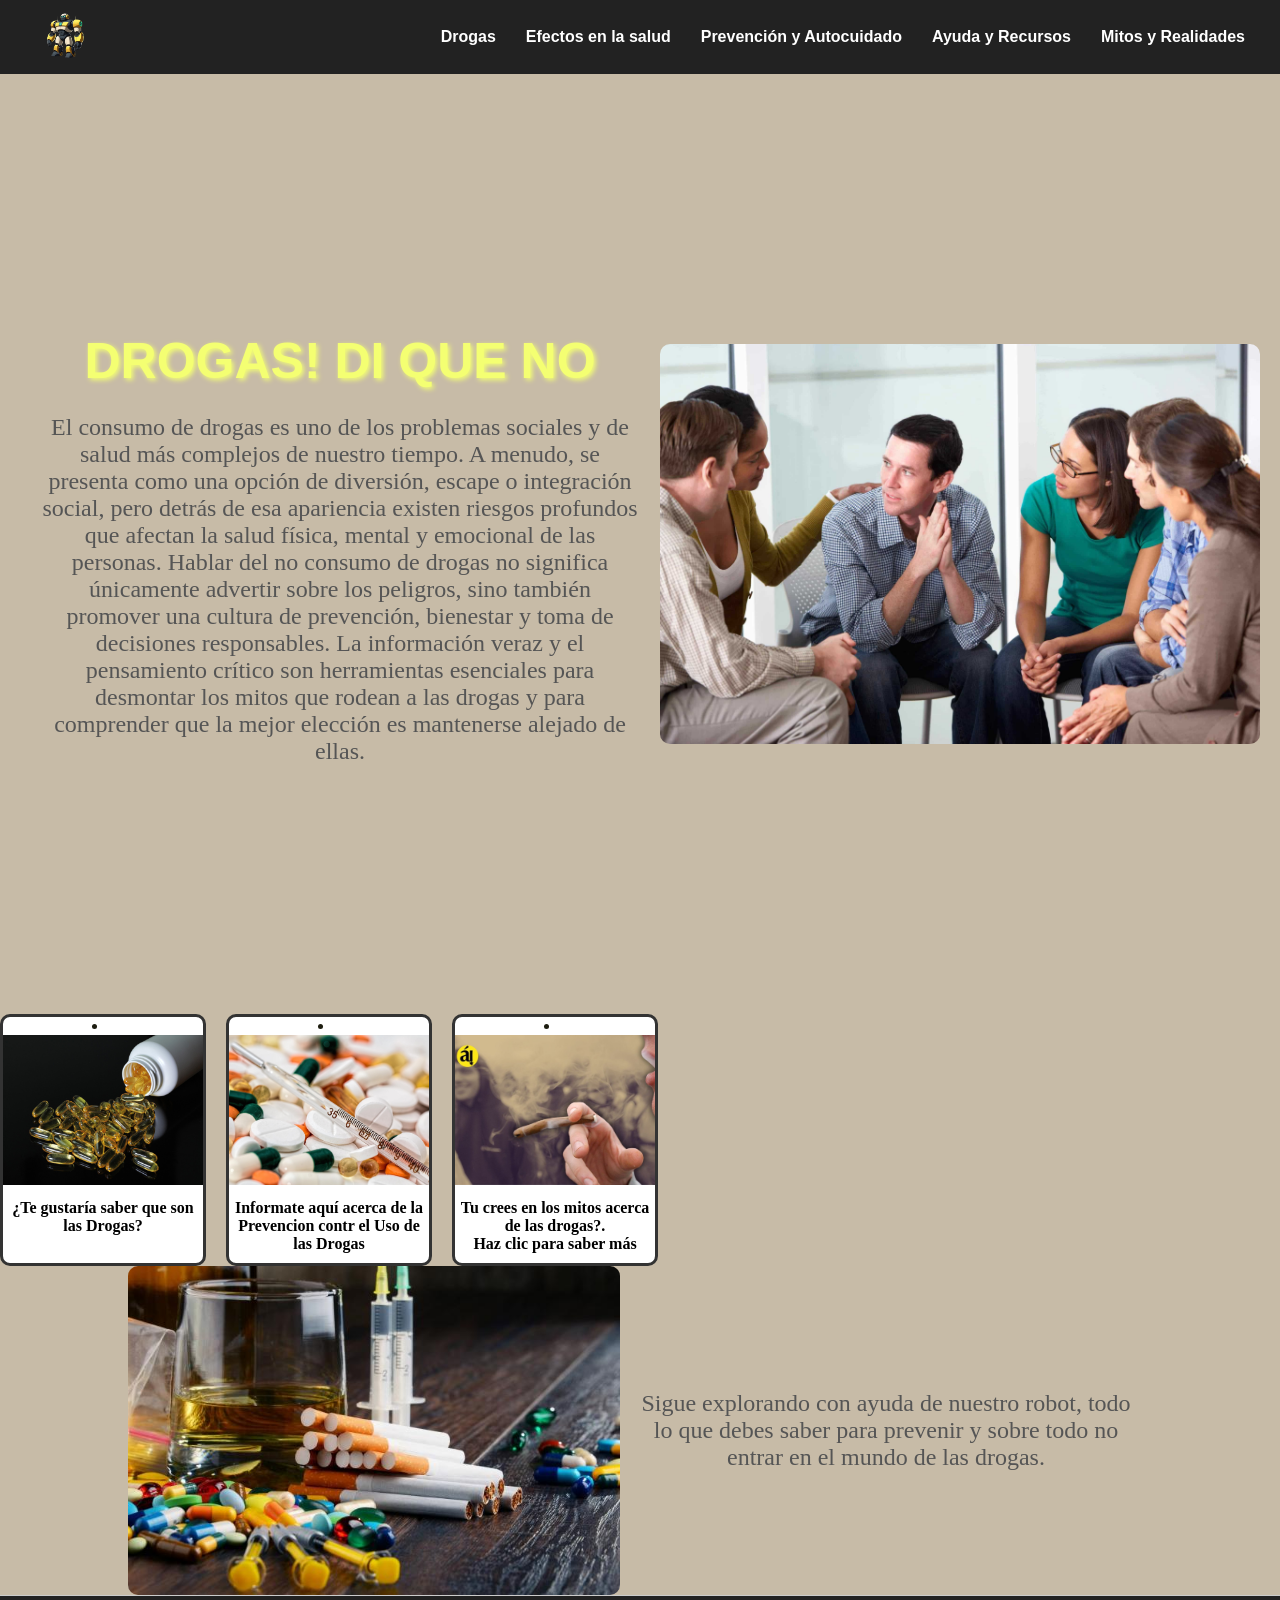
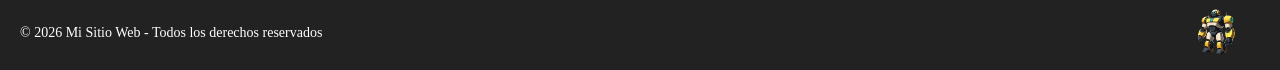
<file: index.html>
<!DOCTYPE html>
<html lang="es">

<head>
    <meta charset="UTF-8">
    <title>Página Principal</title>
    <link rel="stylesheet" href="style.css">
</head>

<body>
    <header>
        <div class="logo">
            <img src="./img/robot.png" alt="Logo">
        </div>
        <nav>
            <ul class="menu">
                <li><a href="./html/drogas.html">Drogas</a></li>
                <li><a href="./html/efectos.html">Efectos en la salud</a></li>
                <li><a href="./html/prevencion.html">Prevención y Autocuidado</a></li>
                <li><a href="./html/ayuda.html">Ayuda y Recursos</a></li>
                <li><a href="./html/mitos.html">Mitos y Realidades</a></li>
            </ul>
            <div class="hamburger" id="hamburger">
                ☰
            </div>
        </nav>
    </header>


    <div class="contenedor1">
        <div class="texto">
            <h1 class="tit1">DROGAS! DI QUE NO </h1>
            <p>El consumo de drogas es uno de los problemas sociales y de salud más complejos de nuestro tiempo. A
                menudo, se presenta como una opción de diversión, escape o integración social, pero detrás de esa
                apariencia existen riesgos profundos que afectan la salud física, mental y emocional de las personas.
                Hablar del no consumo de drogas no significa únicamente advertir sobre los peligros, sino también
                promover una cultura de prevención, bienestar y toma de decisiones responsables. La información veraz y
                el pensamiento crítico son herramientas esenciales para desmontar los mitos que rodean a las drogas y
                para comprender que la mejor elección es mantenerse alejado de ellas.
            </p>
        </div>
        <div class="imagen">
            <img src="./img/reunion de drogadictos.jpeg" alt="Imagen portada">
        </div>
    </div>
    <a href=""></a>






    <div class="contenedor">
        <div class="caratula" >
            <li><a href="./html/drogas.html">
            <img src="./img/alflucio-medicine-6557489_1280.jpg" alt="">
            <p>¿Te gustaría saber que son las Drogas?</p>
            </a></li>
        </div>
        <div class="caratula" data-link="">
            <li><a href="./html/prevencion.html">
            <img src="./img/stevepb-thermometer-1539191_1280.jpg" alt="">
            <p>Informate aquí acerca de la Prevencion contr el Uso de las <strong>Drogas</strong></p>
             </a></li>
        </div>
        <div class="caratula">
            <li><a href="./html/mitos.html">
            <img src="./img/dorgas-adolescentes-cuba.jpg" alt="Imagen 3">
            <p>Tu crees en los mitos acerca de las drogas?.
                <br> Haz clic para saber más
            </p>
             </a></li>
        </div>
    </div>

    <div class="contenedor3">
        <div class="imagen">
            <img src="./img/5edc0d752a2c2.r_1591495319906.0-271-2200-1363.jpg" alt="Ejemplo de imagen">
        </div>
        <div class="texto">
            <p>Sigue explorando con ayuda de nuestro robot, todo lo que debes saber para prevenir y sobre todo no
                entrar en el mundo de las drogas.

            </p>
        </div>
    </div>







    <footer class="footer">
        <div class="footer-texto">
            <p>&copy; 2026 Mi Sitio Web - Todos los derechos reservados</p>
        </div>
        <div class="footer-logo">
            <img src="./img/robot.png" alt="Logo">
        </div>
    </footer>






    <script src="script.js"></script>
</body>

</html>
</file>
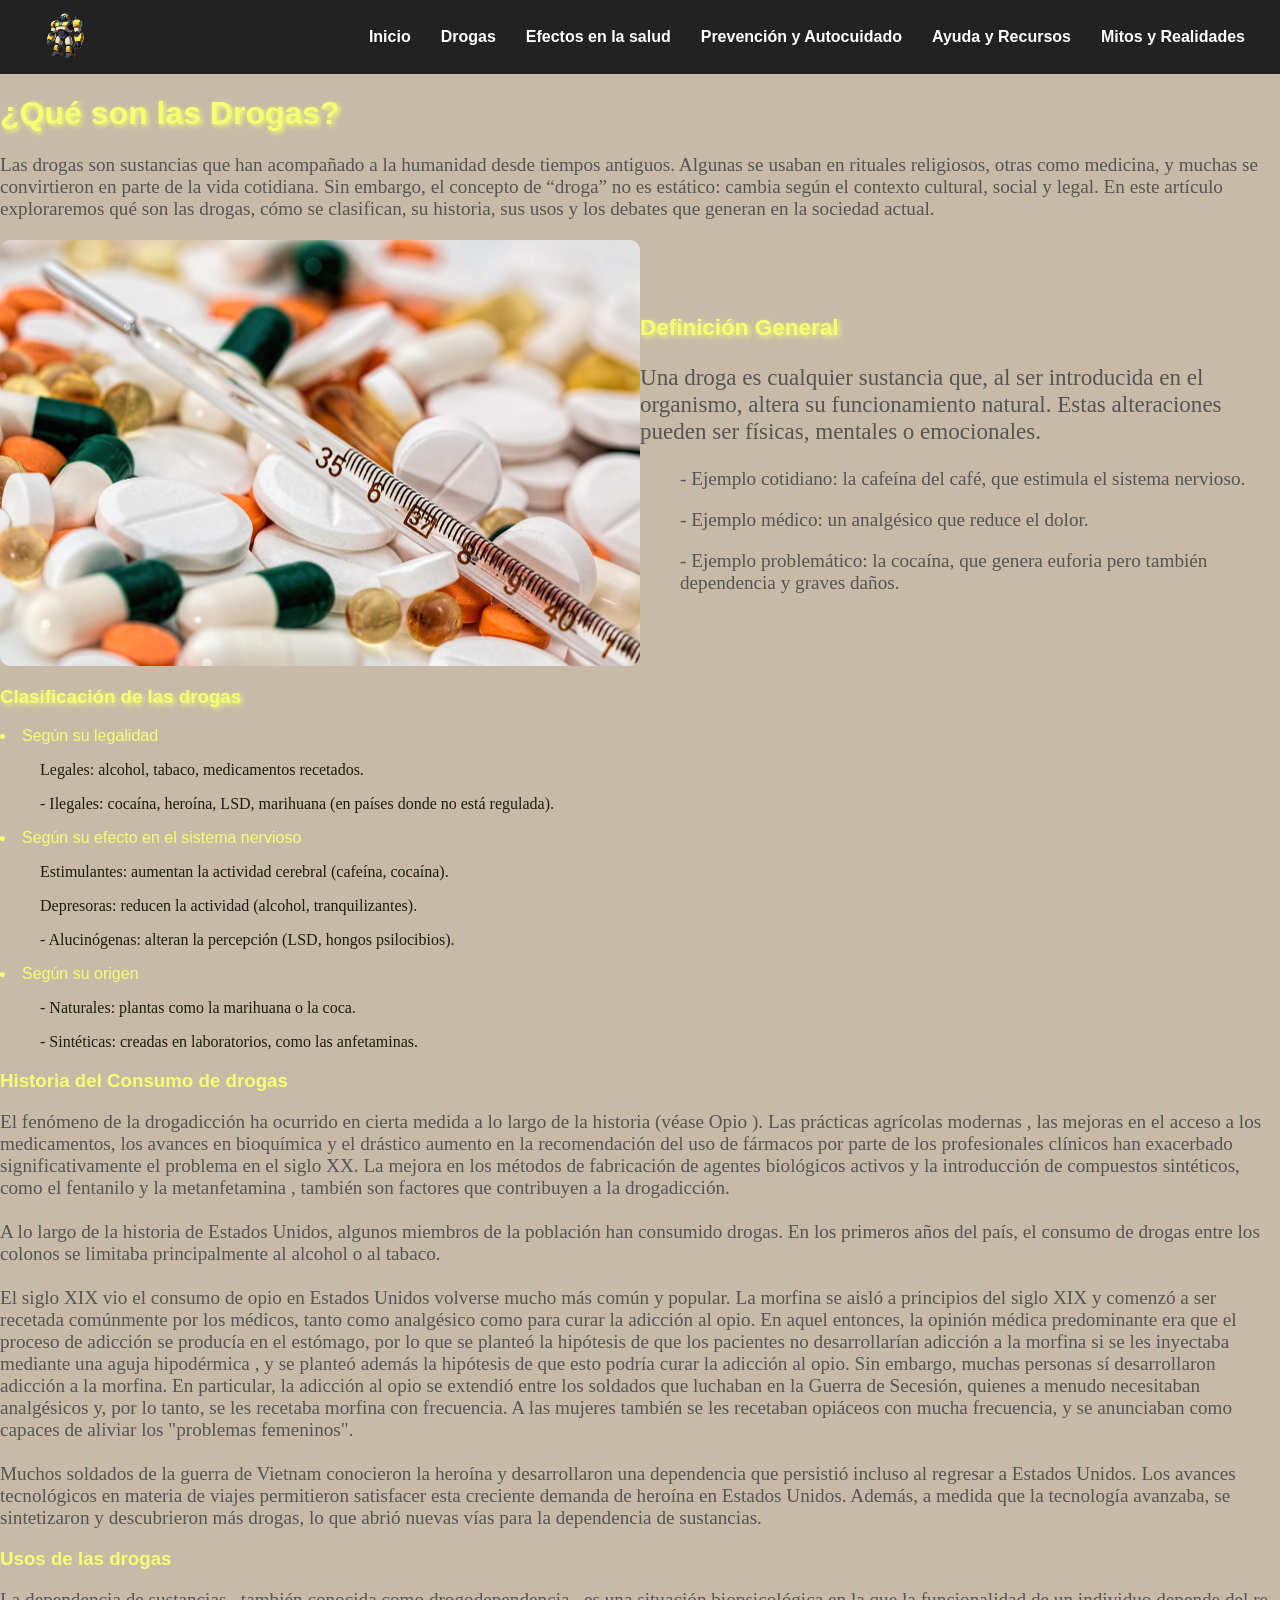
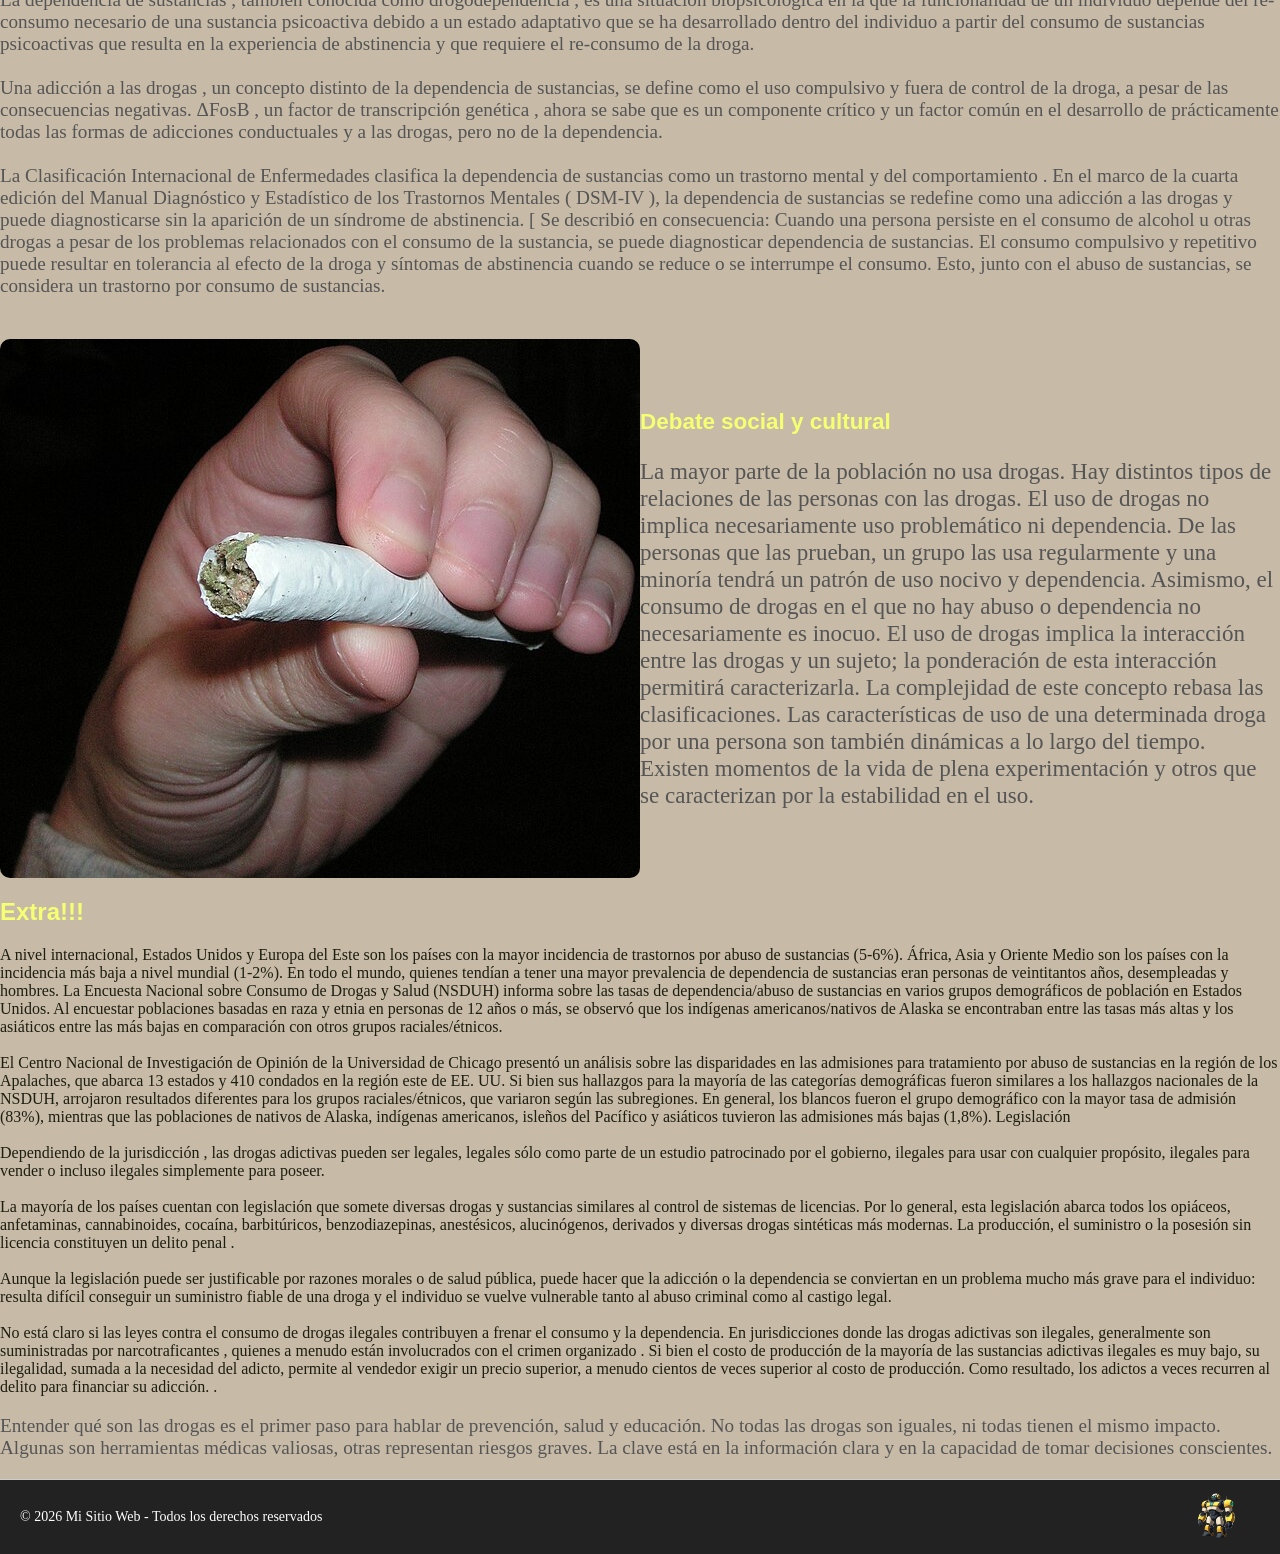
<file: html/drogas.html>
<!DOCTYPE html>
<html lang="en">

<head>
    <meta charset="UTF-8">
    <meta name="viewport" content="width=device-width, initial-scale=1.0">
    <title>DROGAS</title>
    <link rel="stylesheet" href="../css/style2.css">
</head>

<body>
    <header>
        <div class="logo">
            <img src="../img/robot.png" alt="Logo">
        </div>
        <nav>
            <ul class="menu">
                <li><a href="../index.html">Inicio</a></li>
                <li><a href="../html/drogas.html">Drogas</a></li>
                <li><a href="../html/efectos.html">Efectos en la salud</a></li>
                <li><a href="../html/prevencion.html">Prevención y Autocuidado</a></li>
                <li><a href="../html/ayuda.html">Ayuda y Recursos</a></li>
                <li><a href="../html/mitos.html">Mitos y Realidades</a></li>
            </ul>
            <div class="hamburger" id="hamburger">
                ☰
            </div>
        </nav>
    </header>

    <h1 class="tit1">¿Qué son las Drogas?</h1>

    <p class="texto">Las drogas son sustancias que han acompañado a la humanidad desde tiempos antiguos. Algunas se
        usaban en rituales
        religiosos, otras como medicina, y muchas se convirtieron en parte de la vida cotidiana. Sin embargo, el
        concepto de “droga” no es estático: cambia según el contexto cultural, social y legal. En este artículo
        exploraremos qué son las drogas, cómo se clasifican, su historia, sus usos y los debates que generan en la
        sociedad actual.</p>




    <div class="bloque">
        <div class="imagen">
            <img src="../img/stevepb-thermometer-1539191_1280.jpg" alt="Ejemplo gráfico">
        </div>
        <div class="texto">
            <h3 class="tit1">Definición General</h3>
            <p class="texto">
                Una droga es cualquier sustancia que, al ser introducida en el organismo, altera su funcionamiento
                natural. Estas alteraciones pueden ser físicas, mentales o emocionales.
            </p>

            <ol> - Ejemplo cotidiano: la cafeína del café, que estimula el sistema nervioso.</ol>
            <ol>- Ejemplo médico: un analgésico que reduce el dolor.</ol>
            <ol>- Ejemplo problemático: la cocaína, que genera euforia pero también dependencia y graves daños.</ol>
        </div>
    </div>

    <h3 class="tit1">Clasificación de las drogas</h3>

    <li class="tit2"> Según su legalidad</li>
    <ol> Legales: alcohol, tabaco, medicamentos recetados.</ol>
    <ol> - Ilegales: cocaína, heroína, LSD, marihuana (en países donde no está regulada).</ol>
    <li class="tit2"> Según su efecto en el sistema nervioso</li>
    <ol> Estimulantes: aumentan la actividad cerebral (cafeína, cocaína).</ol>
    <ol> Depresoras: reducen la actividad (alcohol, tranquilizantes).</ol>
    <ol> - Alucinógenas: alteran la percepción (LSD, hongos psilocibios).</ol>
    <li class="tit2"> Según su origen</li>
    <ol> - Naturales: plantas como la marihuana o la coca.</ol>
    <ol> - Sintéticas: creadas en laboratorios, como las anfetaminas.</ol>

    </p>
    <h3 class="tit2">Historia del Consumo de drogas</h3>

    <p class="texto">
        El fenómeno de la drogadicción ha ocurrido en cierta medida a lo largo de la historia (véase Opio ). Las
        prácticas
        agrícolas modernas , las mejoras en el acceso a los medicamentos, los avances en bioquímica y el drástico
        aumento en
        la recomendación del uso de fármacos por parte de los profesionales clínicos han exacerbado significativamente
        el
        problema en el siglo XX. La mejora en los métodos de fabricación de agentes biológicos activos y la introducción
        de
        compuestos sintéticos, como el fentanilo y la metanfetamina , también son factores que contribuyen a la
        drogadicción.
        <br>
        <br>
        A lo largo de la historia de Estados Unidos, algunos miembros de la población han consumido drogas. En los
        primeros
        años del país, el consumo de drogas entre los colonos se limitaba principalmente al alcohol o al tabaco.
        <br>
        <br>
        El siglo XIX vio el consumo de opio en Estados Unidos volverse mucho más común y popular. La morfina se aisló a
        principios del siglo XIX y comenzó a ser recetada comúnmente por los médicos, tanto como analgésico como para
        curar
        la adicción al opio. En aquel entonces, la opinión médica predominante era que el proceso de adicción se
        producía en
        el estómago, por lo que se planteó la hipótesis de que los pacientes no desarrollarían adicción a la morfina si
        se
        les inyectaba mediante una aguja hipodérmica , y se planteó además la hipótesis de que esto podría curar la
        adicción
        al opio. Sin embargo, muchas personas sí desarrollaron adicción a la morfina. En particular, la adicción al opio
        se
        extendió entre los soldados que luchaban en la Guerra de Secesión, quienes a menudo necesitaban analgésicos y,
        por
        lo tanto, se les recetaba morfina con frecuencia. A las mujeres también se les recetaban opiáceos con mucha
        frecuencia, y se anunciaban como capaces de aliviar los "problemas femeninos".
        <br>
        <br>
        Muchos soldados de la guerra de Vietnam conocieron la heroína y desarrollaron una dependencia que persistió
        incluso
        al regresar a Estados Unidos. Los avances tecnológicos en materia de viajes permitieron satisfacer esta
        creciente
        demanda de heroína en Estados Unidos. Además, a medida que la tecnología avanzaba, se sintetizaron y
        descubrieron
        más drogas, lo que abrió nuevas vías para la dependencia de sustancias.
        <br>
    </p>

    <h3 class="tit2">Usos de las drogas</h3>

    <p class="texto">
        La dependencia de sustancias , también conocida como drogodependencia , es una situación biopsicológica en la
        que la funcionalidad de un individuo depende del re-consumo necesario de una sustancia psicoactiva debido a un
        estado adaptativo que se ha desarrollado dentro del individuo a partir del consumo de sustancias psicoactivas
        que resulta en la experiencia de abstinencia y que requiere el re-consumo de la droga.
        <br>
        <br>
        Una adicción a las drogas , un concepto distinto de la dependencia de sustancias, se define como el uso
        compulsivo y fuera de control de la droga, a pesar de las consecuencias negativas. ΔFosB , un factor de
        transcripción genética , ahora se sabe que es un componente crítico y un factor común en el desarrollo de
        prácticamente todas las formas de adicciones conductuales y a las drogas, pero no de la dependencia.
        <br>
        <br>

        La Clasificación Internacional de Enfermedades clasifica la dependencia de sustancias como un trastorno mental y
        del comportamiento . En el marco de la cuarta edición del Manual Diagnóstico y Estadístico de los Trastornos
        Mentales ( DSM-IV ), la dependencia de sustancias se redefine como una adicción a las drogas y puede
        diagnosticarse sin la aparición de un síndrome de abstinencia. [ Se describió en consecuencia: Cuando una
        persona persiste en el consumo de alcohol u otras drogas a pesar de los problemas relacionados con el consumo de
        la sustancia, se puede diagnosticar dependencia de sustancias. El consumo compulsivo y repetitivo puede resultar
        en tolerancia al efecto de la droga y síntomas de abstinencia cuando se reduce o se interrumpe el consumo. Esto,
        junto con el abuso de sustancias, se considera un trastorno por consumo de sustancias.
        <br>
        <br>
    </p>
    <div class="bloque inverso">
        <div class="texto">
            <h3 class="tit2">Debate social y cultural</h3>
            <p>
                La mayor parte de la población no usa drogas. Hay distintos tipos de relaciones de las personas con las
                drogas. El uso de drogas no implica necesariamente uso problemático ni dependencia. De las personas que
                las prueban, un grupo las usa regularmente y una minoría tendrá un patrón de uso nocivo y dependencia.
                Asimismo, el consumo de drogas en el que no hay abuso o dependencia no necesariamente es inocuo.

                El uso de drogas implica la interacción entre las drogas y un sujeto; la ponderación de esta interacción
                permitirá caracterizarla. La complejidad de este concepto rebasa las clasificaciones. Las
                características de uso de una determinada droga por una persona son también dinámicas a lo largo del
                tiempo. Existen momentos de la vida de plena experimentación y otros que se caracterizan por la
                estabilidad en el uso.




            </p>
        </div>
        <div class="imagen">
            <img src="../img/Spliff_Joint_Twig_Dooby_Jay-1.jpg" alt="Ejemplo gráfico">
        </div>
    </div>
    <h2 class="tit2">Extra!!!</h2>
    <p>A nivel internacional, Estados Unidos y Europa del Este son los países con la mayor incidencia de
        trastornos por abuso de sustancias (5-6%). África, Asia y Oriente Medio son los países con la incidencia
        más baja a nivel mundial (1-2%). En todo el mundo, quienes tendían a tener una mayor prevalencia de
        dependencia de sustancias eran personas de veintitantos años, desempleadas y hombres. La Encuesta
        Nacional sobre Consumo de Drogas y Salud (NSDUH) informa sobre las tasas de dependencia/abuso de
        sustancias en varios grupos demográficos de población en Estados Unidos. Al encuestar poblaciones
        basadas en raza y etnia en personas de 12 años o más, se observó que los indígenas americanos/nativos de
        Alaska se encontraban entre las tasas más altas y los asiáticos entre las más bajas en comparación con
        otros grupos raciales/étnicos.
        <br>
        <br>

        El Centro Nacional de Investigación de Opinión de la Universidad de Chicago presentó un análisis sobre
        las disparidades en las admisiones para tratamiento por abuso de sustancias en la región de los
        Apalaches, que abarca 13 estados y 410 condados en la región este de EE. UU. Si bien sus hallazgos para
        la mayoría de las categorías demográficas fueron similares a los hallazgos nacionales de la NSDUH,
        arrojaron resultados diferentes para los grupos raciales/étnicos, que variaron según las subregiones. En
        general, los blancos fueron el grupo demográfico con la mayor tasa de admisión (83%), mientras que las
        poblaciones de nativos de Alaska, indígenas americanos, isleños del Pacífico y asiáticos tuvieron las
        admisiones más bajas (1,8%).
        Legislación
        <br>
        <br>
        Dependiendo de la jurisdicción , las drogas adictivas pueden ser legales, legales sólo como parte de un
        estudio patrocinado por el gobierno, ilegales para usar con cualquier propósito, ilegales para vender o
        incluso ilegales simplemente para poseer.
        <br>
        <br>
        La mayoría de los países cuentan con legislación que somete diversas drogas y sustancias similares al
        control de sistemas de licencias. Por lo general, esta legislación abarca todos los opiáceos,
        anfetaminas, cannabinoides, cocaína, barbitúricos, benzodiazepinas, anestésicos, alucinógenos, derivados
        y diversas drogas sintéticas más modernas. La producción, el suministro o la posesión sin licencia
        constituyen un delito penal .
        <br>
        <br>
        Aunque la legislación puede ser justificable por razones morales o de salud pública, puede hacer que la
        adicción o la dependencia se conviertan en un problema mucho más grave para el individuo: resulta
        difícil conseguir un suministro fiable de una droga y el individuo se vuelve vulnerable tanto al abuso
        criminal como al castigo legal.
        <br>
        <br>
        No está claro si las leyes contra el consumo de drogas ilegales contribuyen a frenar el consumo y la
        dependencia. En jurisdicciones donde las drogas adictivas son ilegales, generalmente son suministradas
        por narcotraficantes , quienes a menudo están involucrados con el crimen organizado . Si bien el costo
        de producción de la mayoría de las sustancias adictivas ilegales es muy bajo, su ilegalidad, sumada a la
        necesidad del adicto, permite al vendedor exigir un precio superior, a menudo cientos de veces superior
        al costo de producción. Como resultado, los adictos a veces recurren al delito para financiar su
        adicción.


        .
    </p>




    <p class="texto">
        Entender qué son las drogas es el primer paso para hablar de prevención, salud y educación. No todas las drogas
        son iguales, ni todas tienen el mismo impacto. Algunas son herramientas médicas valiosas, otras representan
        riesgos graves. La clave está en la información clara y en la capacidad de tomar decisiones conscientes.
    </p>



    <footer class="footer">
        <div class="footer-texto">
            <p>&copy; 2026 Mi Sitio Web - Todos los derechos reservados</p>
        </div>
        <div class="footer-logo">
            <img src="../img/robot.png" alt="Logo">
        </div>
    </footer>









    <script src="./javascript/drogas.js"></script>

</body>

</html>
</file>
<file: style.css>
/* Estilos generales */
body {
    color: #1d1d10;
    background: #c7bba7;
    margin: 0;
    font-family: Cambria, Cochin, Georgia, Times, 'Times New Roman', serif
}
a{
    text-decoration: none;
    color: black;
}
/* Header con logo y menú */
header {
    display: flex;
    align-items: center;
    justify-content: space-between;
    background-color: #222;
    padding: 10px 20px;
    font-family: Verdana, Geneva, Tahoma, sans-serif;
}

/* Logo */
.logo img {
    height: 50px;
}

/* Titulos 1*/
.tit1 {
    color: #f4ff72;
    text-shadow: 2px 2px 5px;
    font-family: 'Franklin Gothic Medium', 'Arial Narrow', Arial, sans-serif;

}




/* Menú */
.menu {
    list-style: none;
    display: flex;
    margin: 0;
    padding: 0;
}

.menu li {
    margin: 0 15px;
}

.menu a {
    text-decoration: none;
    color: white;
    font-weight: bold;
    transition: color 0.3s;
}

.menu a:hover {
    color: #f4ff72;
}

/* Botón hamburguesa oculto en escritorio */
.hamburger {
    display: none;
    font-size: 28px;
    color: white;
    cursor: pointer;
}

/* Responsive */
@media (max-width: 768px) {
    .menu {
        display: none;
        flex-direction: column;
        background-color: #1d1d10;
        position: absolute;
        top: 70px;
        right: 20px;
        width: 200px;
        border-radius: 5px;
    }

    .menu li {
        margin: 15px 0;
        text-align: center;
    }

    .hamburger {
        display: block;
    }

    .menu.active {
        display: flex;
    }
}


/* Contenedor principal */
.contenedor1 {
    display: flex;
    align-items: center;
    /* Centra verticalmente */
    justify-content: space-between;
    height: 100vh;
    /* Ocupa toda la altura de la pantalla */
    padding: 20px;
}

/* Texto */
.texto {
    flex: 1;
    text-align: center;
    /* Centra horizontalmente el texto */
    padding: 20px;
}

.texto h1 {
    font-size: 2.5em;
    margin-bottom: 10px;
}


.texto p {
    font-size: 1.2em;
    color: #555;
}

/* Imagen */
.imagen {
    flex: 1;
    display: flex;
    justify-content: center;
}

.imagen img {
    max-width: 100%;
    height: auto;
    border-radius: 10px;
}



.contenedor {
    display: flex;
    gap: 20px;
}

.caratula {
    width: 200px;
    border: 3px solid #333;
    border-radius: 10px;
    overflow: hidden;
    text-align: center;
    background: white;
    cursor: pointer;
    transition: transform 0.3s ease, background-color 0.3s ease;
}

.caratula img {
    width: 100%;
    height: 150px;
    object-fit: cover;
}

.caratula p {
    margin: 10px 0;
    font-weight: bold;
}

.caratula:hover {
    transform: scale(1.1);
    background-color: #ffcc00;
    /* Cambia este color a tu preferencia */
}



.contenedor3 {
    display: flex;
    align-items: center;
    /* centra verticalmente */
    justify-content: space-between;
    width: 80%;
    margin: 0 auto;
}

.imagen {
    flex: 1;
    text-align: left;
}

.texto {
    flex: 1;
    text-align: center;
    /* centra horizontalmente el texto */
    font-size: 20px;
}

img {
    max-width: 100%;
    height: auto;
}





.footer {
    display: flex;
    justify-content: space-between;
    /* texto a la izquierda, logo a la derecha */
    align-items: center;
    background-color: #222;
    padding: 10px 20px;
    border-top: 1px solid #ccc;
}

.footer-texto {
    text-align: left;
    font-size: 14px;
    color: white;
}

.footer-logo img {
    max-height: 50px;
}
</file>
<file: css/style2.css>
/* Estilos generales */
body {
    color: #1d1d10;
    background: #c7bba7;
    margin: 0;
    font-family: Cambria, Cochin, Georgia, Times, 'Times New Roman', serifs
}

/* Header con logo y menú */
header {
    display: flex;
    align-items: center;
    justify-content: space-between;
    background-color: #222;
    padding: 10px 20px;
    font-family: Verdana, Geneva, Tahoma, sans-serif;
}

/* Logo */
.logo img {
    height: 50px;
}

/* Titulos 1*/
.tit1 {
    color: #f4ff72;
    text-shadow: 2px 2px 5px;
    font-family: 'Franklin Gothic Medium', 'Arial Narrow', Arial, sans-serif;

}

/* Menú */
.menu {
    list-style: none;
    display: flex;
    margin: 0;
    padding: 0;
}

.menu li {
    margin: 0 15px;
}

.menu a {
    text-decoration: none;
    color: white;
    font-weight: bold;
    transition: color 0.3s;
}

.menu a:hover {
    color: #f4ff72;
}

/* Botón hamburguesa oculto en escritorio */
.hamburger {
    display: none;
    font-size: 28px;
    color: white;
    cursor: pointer;
}

/* Responsive */
@media (max-width: 768px) {
    .menu {
        display: none;
        flex-direction: column;
        background-color: #1d1d10;
        position: absolute;
        top: 70px;
        right: 20px;
        width: 200px;
        border-radius: 5px;
    }

    .menu li {
        margin: 15px 0;
        text-align: center;
    }

    .hamburger {
        display: block;
    }

    .menu.active {
        display: flex;
    }
}

.tit2 {
    color: #f4ff72;
    font-family: Verdana, Geneva, Tahoma, sans-serif;
}

.bloque {
    display: flex;
    align-items: center;
    margin: 20px 0;
}

.bloque.inverso {
    flex-direction: row-reverse;
}

/* Texto */
.texto {
    flex: 1;
    font-size: 1.2em;
    color: #555;

}

.texto h1 {
    font-size: 2.5em;
    margin-bottom: 10px;
}


.texto p {
    font-size: 1.2em;
    color: #555;
}

/* Imagen */
.imagen {
    flex: 1;
    display: flex;
    justify-content: center;
}

.imagen img {
    max-width: 100%;
    height: auto;
    border-radius: 10px;
}




.footer {
    display: flex;
    justify-content: space-between;
    /* texto a la izquierda, logo a la derecha */
    align-items: center;
    background-color: #222;
    padding: 10px 20px;
    border-top: 1px solid #ccc;
}

.footer-texto {
    text-align: left;
    font-size: 14px;
    color: white;
}

.footer-logo img {
    max-height: 50px;
}
</file>
